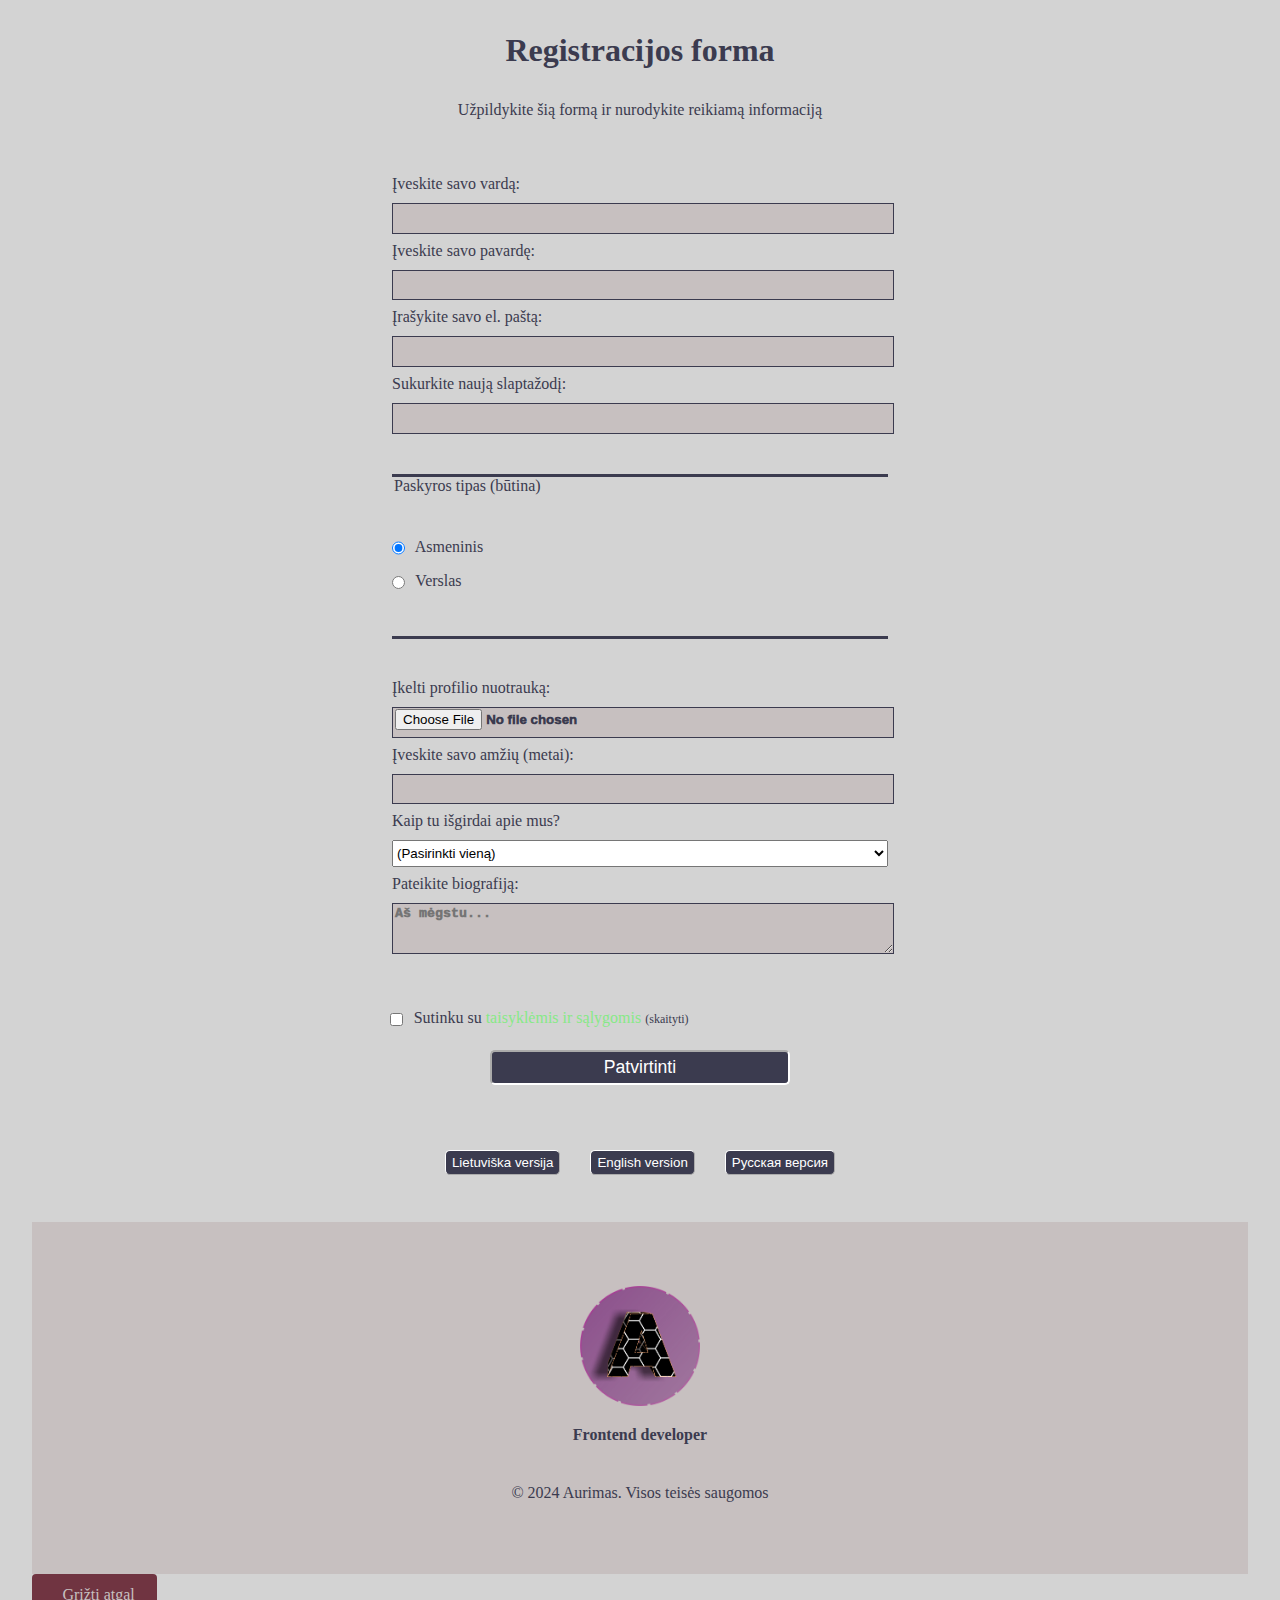
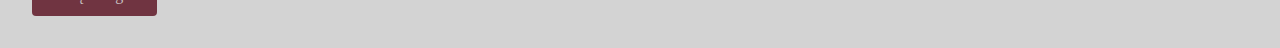
<file: index.html>
<!DOCTYPE html>
<html lang="en">
  <head>
    <meta charset="UTF-8">
    <title>Registration Form</title>
    <link rel="stylesheet" href="styles.css" />
  </head>
  <body>
    <h1>
      Registracijos forma</h1>
    <p>
      Užpildykite šią formą ir nurodykite reikiamą informaciją</p>
    <form method="post" action="" name="kontaktai">
      <fieldset>
        <label for="first-name">Įveskite savo vardą: <input id="first-name" name="first-name" type="text" required /></label>
        <label for="last-name">Įveskite savo pavardę: <input id="last-name" name="last-name" type="text" required /></label>
        <label for="email">
          Įrašykite savo el. paštą: <input id="email" name="email" type="email" required /></label>
        <label for="new-password">
          Sukurkite naują slaptažodį: <input id="new-password" name="new-password" type="password" pattern="[a-z0-9]{4,}" required /></label>
      </fieldset>
      <fieldset>
        <legend>
          Paskyros tipas (būtina)</legend>
        <label for="personal-account"><input id="personal-account" type="radio" name="account-type" class="inline" checked /> 
          Asmeninis</label>
        <label for="business-account"><input id="business-account" type="radio" name="account-type" class="inline" /> 
          Verslas</label>
      </fieldset>
      <fieldset>
        <label for="profile-picture">
          Įkelti profilio nuotrauką: <input id="profile-picture" type="file" name="file" /></label>
        <label for="age">Įveskite savo amžių (metai): <input id="age" type="number" name="age" min="13" max="120" /></label>
        <label for="referrer">
          Kaip tu išgirdai apie mus?
          <select id="referrer" name="referrer">
            <option value="">
              (Pasirinkti vieną)</option>
            <option value="1">Mūsų naujienos</option>
            <option value="2">Mūsų YouTube kanalas</option>
            <option value="3">Mūsų forumas</option>
            <option value="4">Kita</option>
          </select>
        </label>
        <label for="bio">
          Pateikite biografiją:
          <textarea id="bio" name="bio" rows="3" cols="30" placeholder="Aš mėgstu..."></textarea>
        </label>
      </fieldset>

<label for="terms-and-conditions">
    <input class="inline" id="terms-and-conditions"  type="checkbox" required name="terms-and-conditions" /> Sutinku su <a  href="salygos.html" style="color: rgb(135, 233, 135);"> taisyklėmis ir sąlygomis</a> <span style="font-size: 12px;"> (skaityti)</span>
  </label>
  <!-- <input type="submit" value="Patvirtinti" /> -->
  <button type="submit" class="inputt">
   Patvirtinti
</button>
   <span id="msg">
                      
</span>
    </form>
    
      <div class="language language__position">
        <button class="language__button"> <a href="index.html" class="language__color">Lietuviška versija</a> </button>
        <button class="language__button"> <a href="en.html" class="language__color">English version</a> </button>
        <button class="language__button"> <a href="ru.html" class="language__color">Русская версия</a> </button>
      </div>

      <footer class="footer">
        <div class="footer__bg">
            <div class="footer__container container grid">
                <div>
                    <h1 class="footer__title"><img src="img/logo8.png" class="footer__logo"> <p>Frontend developer</p> </h1>
                   
                                         
                </div>
              
            </div>
           
            <p class="footer__copy">&#169; 2024 Aurimas. Visos teisės saugomos</p>
        </div>
        <a href="https://darbai123.github.io/myHomePage/index.html#work" class="buttonn"><i class="fa-regular fa-arrow button__icon"></i>
          Grįžti atgal 
      </a>
    </footer>

      <script>
        const scriptURL = 'https://script.google.com/macros/s/AKfycbxJQdeaPfT9aaR6o2b8IiGdSraynkC7c_ia0UOFvetrhdDG4pqeGDquHFdXkfsf4f1M0w/exec'
        const form = document.forms['kontaktai']
        const msg = document.getElementById("msg")

        form.addEventListener('submit', e => {
          e.preventDefault()
          fetch(scriptURL, { method: 'POST', body: new FormData(form)})
            .then(response => {
                msg.innerHTML = "Duomenys patvirtinti"
                setTimeout(function(){
                    msg.innerHTML = ""
                },5000)
                form.reset()
                
            })
            .catch(error => console.error('Error!', error.message))
        })
      </script>
  </body>
</html>
</file>
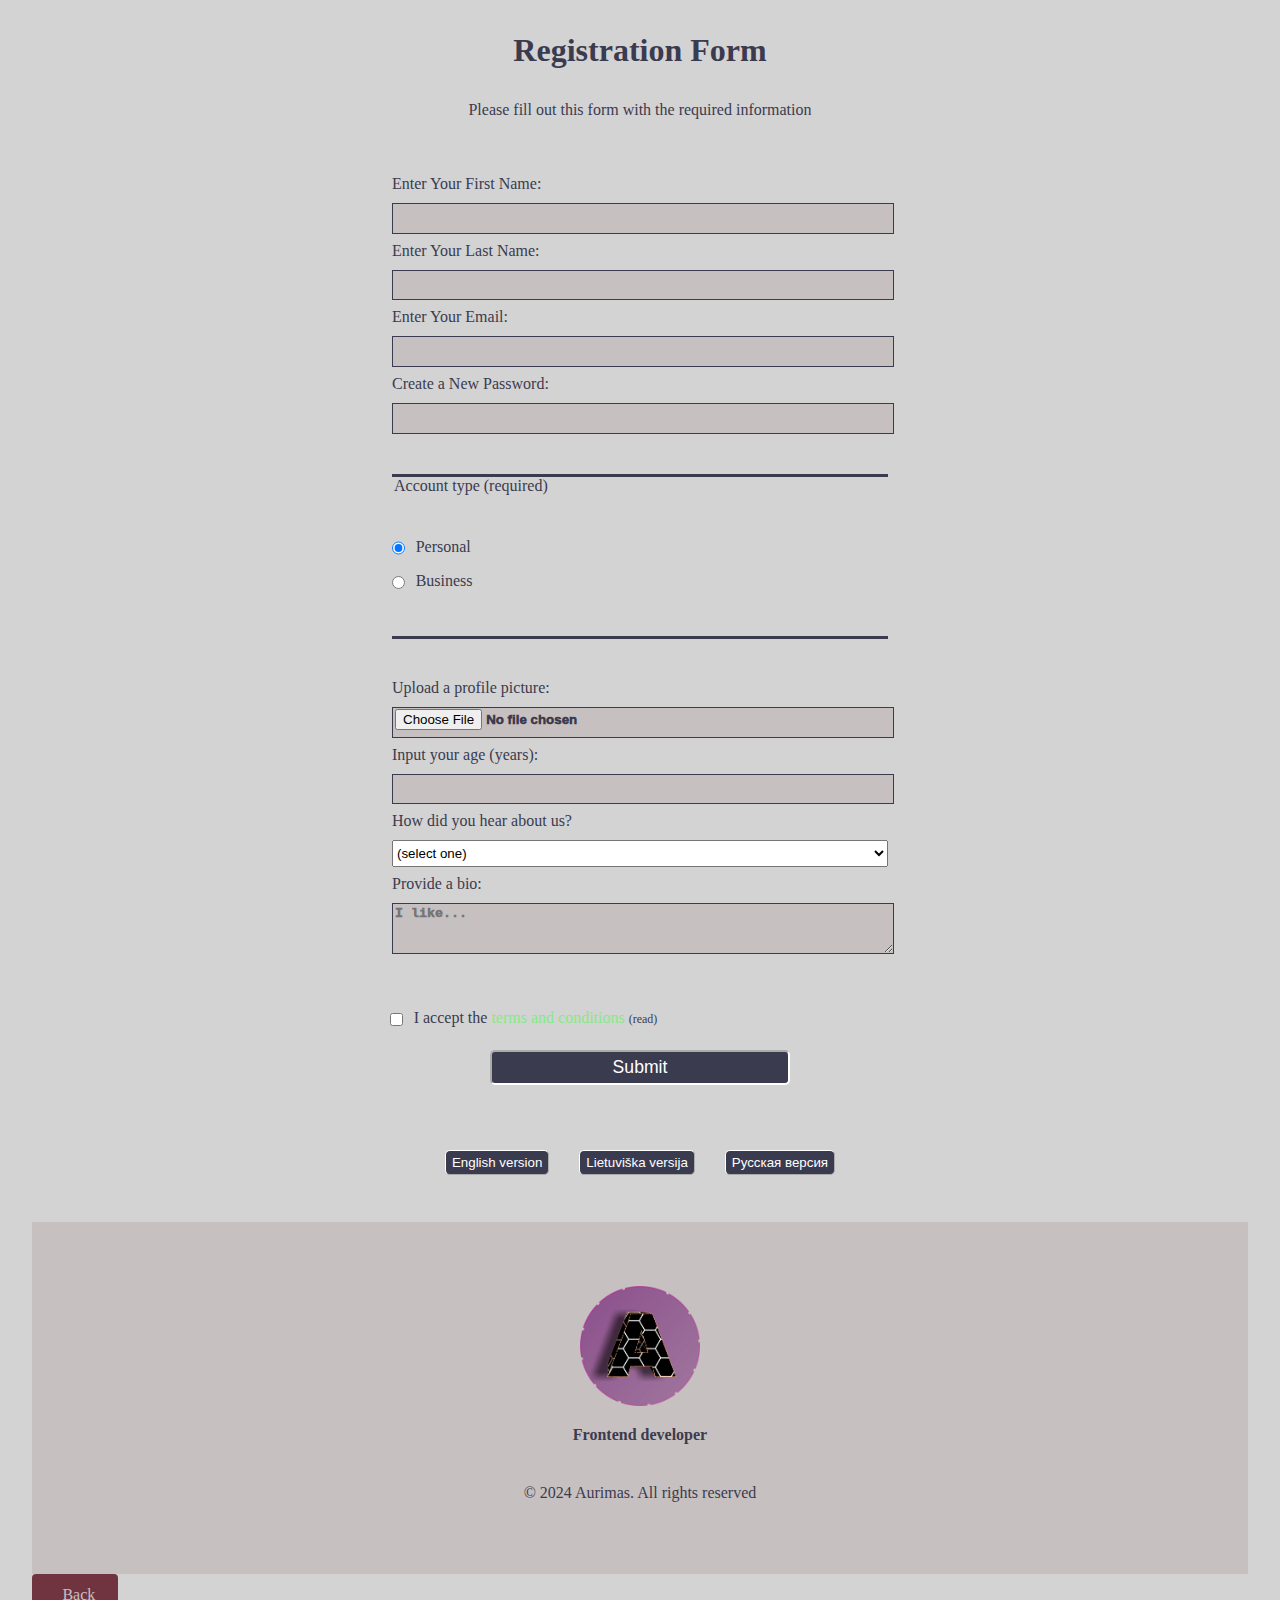
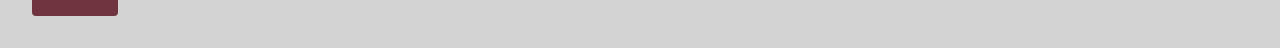
<file: en.html>
<!DOCTYPE html>
<html lang="en">
  <head>
    <meta charset="UTF-8">
    <title>Registration Form</title>
    <link rel="stylesheet" href="styles.css" />
  </head>
  <body>
    <h1>Registration Form</h1>
    <p>Please fill out this form with the required information</p>
    <form method="post" action="" name="kontaktai">
      <fieldset>
        <label for="first-name">Enter Your First Name: <input id="first-name" name="first-name" type="text" required /></label>
        <label for="last-name">Enter Your Last Name: <input id="last-name" name="last-name" type="text" required /></label>
        <label for="email">Enter Your Email: <input id="email" name="email" type="email" required /></label>
        <label for="new-password">Create a New Password: <input id="new-password" name="new-password" type="password" pattern="[a-z0-5]{8,}" required /></label>
      </fieldset>
      <fieldset>
        <legend>Account type (required)</legend>
        <label for="personal-account"><input id="personal-account" type="radio" name="account-type" class="inline" checked /> Personal</label>
        <label for="business-account"><input id="business-account" type="radio" name="account-type" class="inline" /> Business</label>
      </fieldset>
      <fieldset>
        <label for="profile-picture">Upload a profile picture: <input id="profile-picture" type="file" name="file" /></label>
        <label for="age">Input your age (years): <input id="age" type="number" name="age" min="13" max="120" /></label>
        <label for="referrer">How did you hear about us?
          <select id="referrer" name="referrer">
            <option value="">(select one)</option>
            <option value="1">Our News</option>
            <option value="2">Our YouTube Channel</option>
            <option value="3">Our Forum</option>
            <option value="4">Other</option>
          </select>
        </label>
        <label for="bio">Provide a bio:
          <textarea id="bio" name="bio" rows="3" cols="30" placeholder="I like..."></textarea>
        </label>
      </fieldset>

      <label for="terms-and-conditions">
        <input class="inline" id="terms-and-conditions"  type="checkbox" required name="terms-and-conditions" /> I accept the <a  href="terms.html" style="color: rgb(135, 233, 135);">terms and conditions</a> <span style="font-size: 12px;"> (read)</span>
      </label>
      <button type="submit" class="inputt">
        Submit
     </button>
        <span id="msg">
                           
     </span>
    </form>
    <div class="language language__position">
        <button class="language__button"> <a href="en.html" class="language__color">English version</a> </button>
        <button class="language__button"> <a href="index.html" class="language__color">Lietuviška versija</a> </button>
        <button class="language__button"> <a href="ru.html" class="language__color">Русская версия</a> </button>
      </div>

      <footer class="footer">
        <div class="footer__bg">
            <div class="footer__container container grid">
                <div>
                    <h1 class="footer__title"><img src="img/logo8.png" class="footer__logo"> <p>Frontend developer</p> </h1>
                   
                                         
                </div>
              
            </div>
           
            <p class="footer__copy">&#169; 2024 Aurimas. All rights reserved</p>
        </div>
        <a href="https://darbai123.github.io/myHomePage/#work" class="buttonn"><i class="fa-regular fa-arrow button__icon"></i>
          Back
      </a>
    </footer>

      <script>
        const scriptURL = 'https://script.google.com/macros/s/AKfycbxJQdeaPfT9aaR6o2b8IiGdSraynkC7c_ia0UOFvetrhdDG4pqeGDquHFdXkfsf4f1M0w/exec'
        const form = document.forms['kontaktai']
        const msg = document.getElementById("msg")

        form.addEventListener('submit', e => {
          e.preventDefault()
          fetch(scriptURL, { method: 'POST', body: new FormData(form)})
            .then(response => {
                msg.innerHTML = "Data comfirmed"
                setTimeout(function(){
                    msg.innerHTML = ""
                },5000)
                form.reset()
                
            })
            .catch(error => console.error('Error!', error.message))
        })
      </script>
  </body>
</html>
</file>
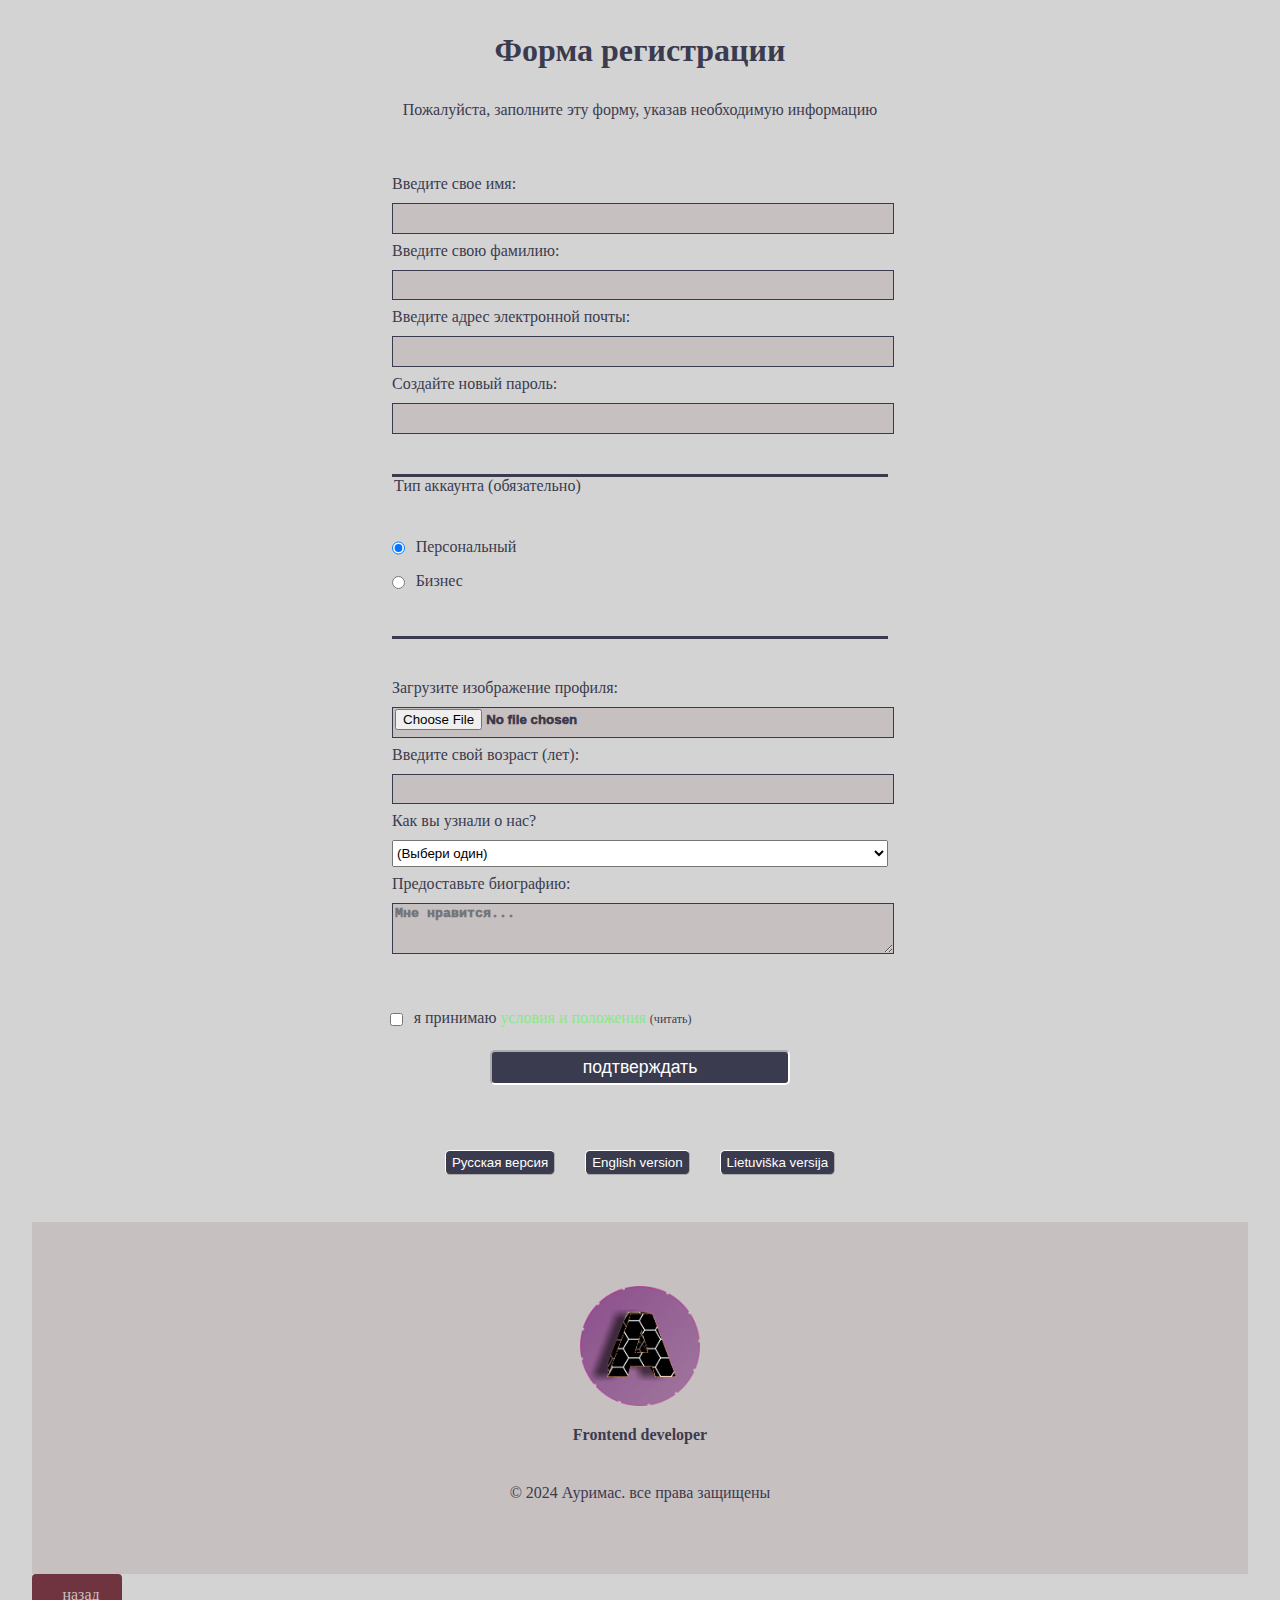
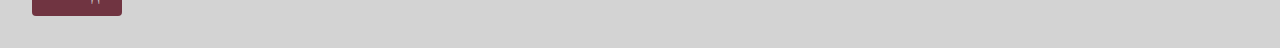
<file: ru.html>
<!DOCTYPE html>
<html lang="en">
  <head>
    <meta charset="UTF-8">
    <title>Registration Form</title>
    <link rel="stylesheet" href="styles.css" />
  </head>
  <body>
    <h1>Форма регистрации</h1>
    <p>
        Пожалуйста, заполните эту форму, указав необходимую информацию</p>
        <form method="post" action="" name="kontaktai">
      <fieldset>
        <label for="first-name">Введите свое имя: <input id="first-name" name="first-name" type="text" required /></label>
        <label for="last-name">Введите свою фамилию: <input id="last-name" name="last-name" type="text" required /></label>
        <label for="email">
            Введите адрес электронной почты: <input id="email" name="email" type="email" required /></label>
        <label for="new-password">
            Создайте новый пароль: <input id="new-password" name="new-password" type="password" pattern="[a-z0-5]{8,}" required /></label>
      </fieldset>
      <fieldset>
        <legend>
            Тип аккаунта (обязательно)</legend>
        <label for="personal-account"><input id="personal-account" type="radio" name="account-type" class="inline" checked /> Персональный</label>
        <label for="business-account"><input id="business-account" type="radio" name="account-type" class="inline" /> 
            Бизнес</label>
      </fieldset>
      <fieldset>
        <label for="profile-picture">Загрузите изображение профиля: <input id="profile-picture" type="file" name="file" /></label>
        <label for="age">Введите свой возраст (лет): <input id="age" type="number" name="age" min="13" max="120" /></label>
        <label for="referrer">
            Как вы узнали о нас?
          <select id="referrer" name="referrer">
            <option value="">(Выбери один)</option>
            <option value="1">Наши новости</option>
            <option value="2">Наш канал на YouTube</option>
            <option value="3">Наш форум</option>
            <option value="4">
                Другой</option>
          </select>
        </label>
        <label for="bio">
            Предоставьте биографию:
          <textarea id="bio" name="bio" rows="3" cols="30" placeholder="Мне нравится..."></textarea>
        </label>
      </fieldset>

      <label for="terms-and-conditions">
        <input class="inline" id="terms-and-conditions"  type="checkbox" required name="terms-and-conditions" /> я принимаю <a  href="ruterms.html" style="color: rgb(135, 233, 135);">условия и положения</a> <span style="font-size: 12px;"> (читать)</span>
      </label>
  
  <button type="submit" class="inputt">
    подтверждать
 </button>
    <span id="msg">
                       
 </span>
    </form>
    <div class="language language__position">
        <button class="language__button"> <a href="ru.html" class="language__color">Русская версия</a> </button>
        <button class="language__button"> <a href="en.html" class="language__color">English version</a> </button>
        <button class="language__button"> <a href="index.html" class="language__color">Lietuviška versija</a> </button>
      </div>


      <footer class="footer">
        <div class="footer__bg">
            <div class="footer__container container grid">
                <div>
                    <h1 class="footer__title"><img src="img/logo8.png" class="footer__logo"> <p>Frontend developer</p> </h1>
                   
                                         
                </div>
              
            </div>
           
            <p class="footer__copy">&#169; 2024 Ауримас. все права защищены</p>
        </div>
        <a href="https://darbai123.github.io/myHomePage/index.html#work" class="buttonn"><i class="fa-regular fa-arrow button__icon"></i>
          
назад
      </a>
    </footer>

      <script>
        const scriptURL = 'https://script.google.com/macros/s/AKfycbxJQdeaPfT9aaR6o2b8IiGdSraynkC7c_ia0UOFvetrhdDG4pqeGDquHFdXkfsf4f1M0w/exec'
        const form = document.forms['kontaktai']
        const msg = document.getElementById("msg")

        form.addEventListener('submit', e => {
          e.preventDefault()
          fetch(scriptURL, { method: 'POST', body: new FormData(form)})
            .then(response => {
                msg.innerHTML = "данные подтверждены"
                setTimeout(function(){
                    msg.innerHTML = ""
                },5000)
                form.reset()
                
            })
            .catch(error => console.error('Error!', error.message))
        })
      </script>
  </body>
</html>
</file>
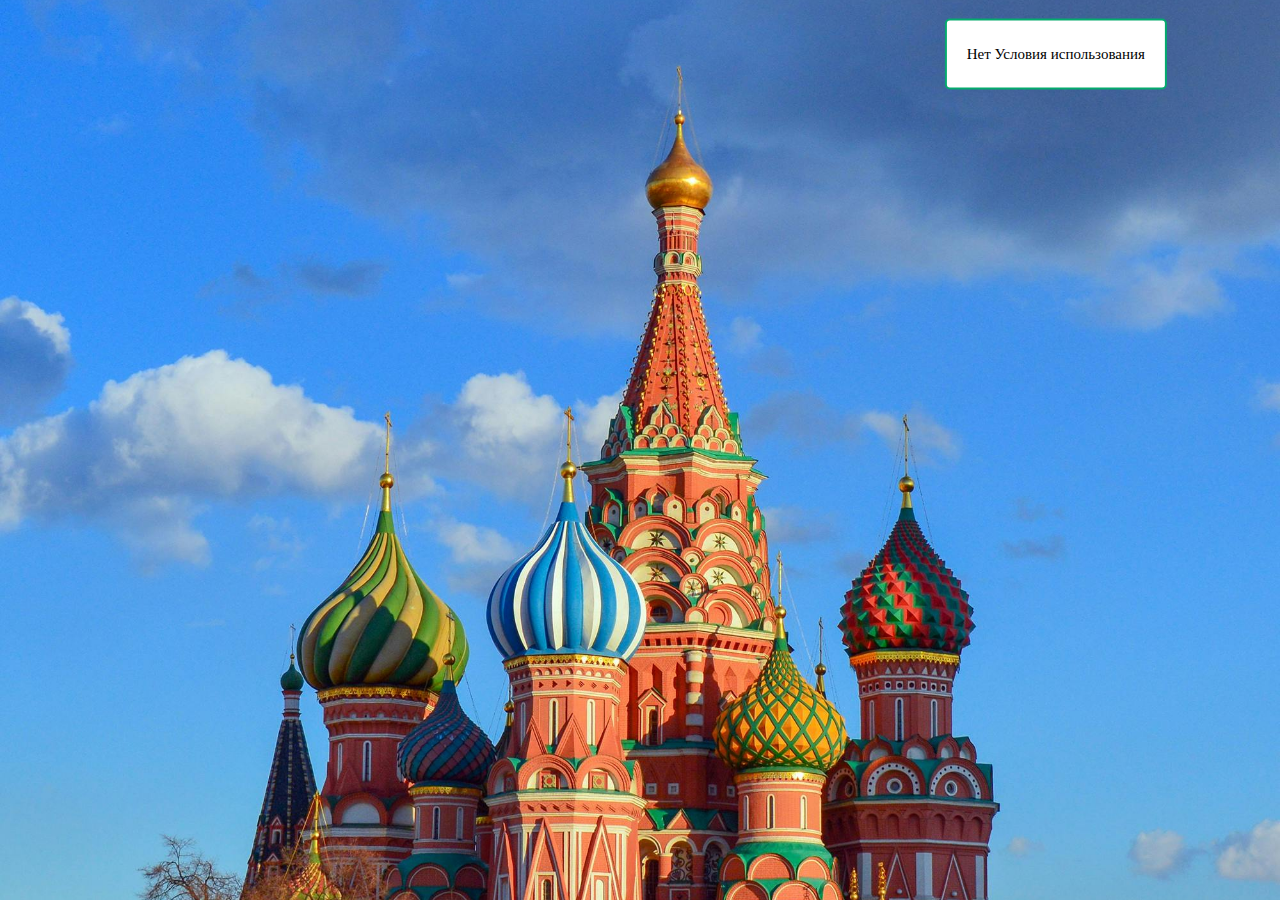
<file: ruterms.html>
<!DOCTYPE html>
<html lang="en">
<head>
    <meta charset="UTF-8">
    <meta name="viewport" content="width=device-width, initial-scale=1.0">
    <link rel="stylesheet" href="styles.css" />
    <title>Terms and condiutions</title>
    <style>
        body {
            background-image: url('img/pexels-pixabay-236294.jpg');
            background-size: cover;
            background-position: center;
            background-repeat: no-repeat;
          }
        </style>
</head>
<body>
    
    
    <a href="ru.html" class="button button1"><p style="font-size: 15px;">Нет Условия использования</p>
    
    </a>
</body>
</html>
</file>
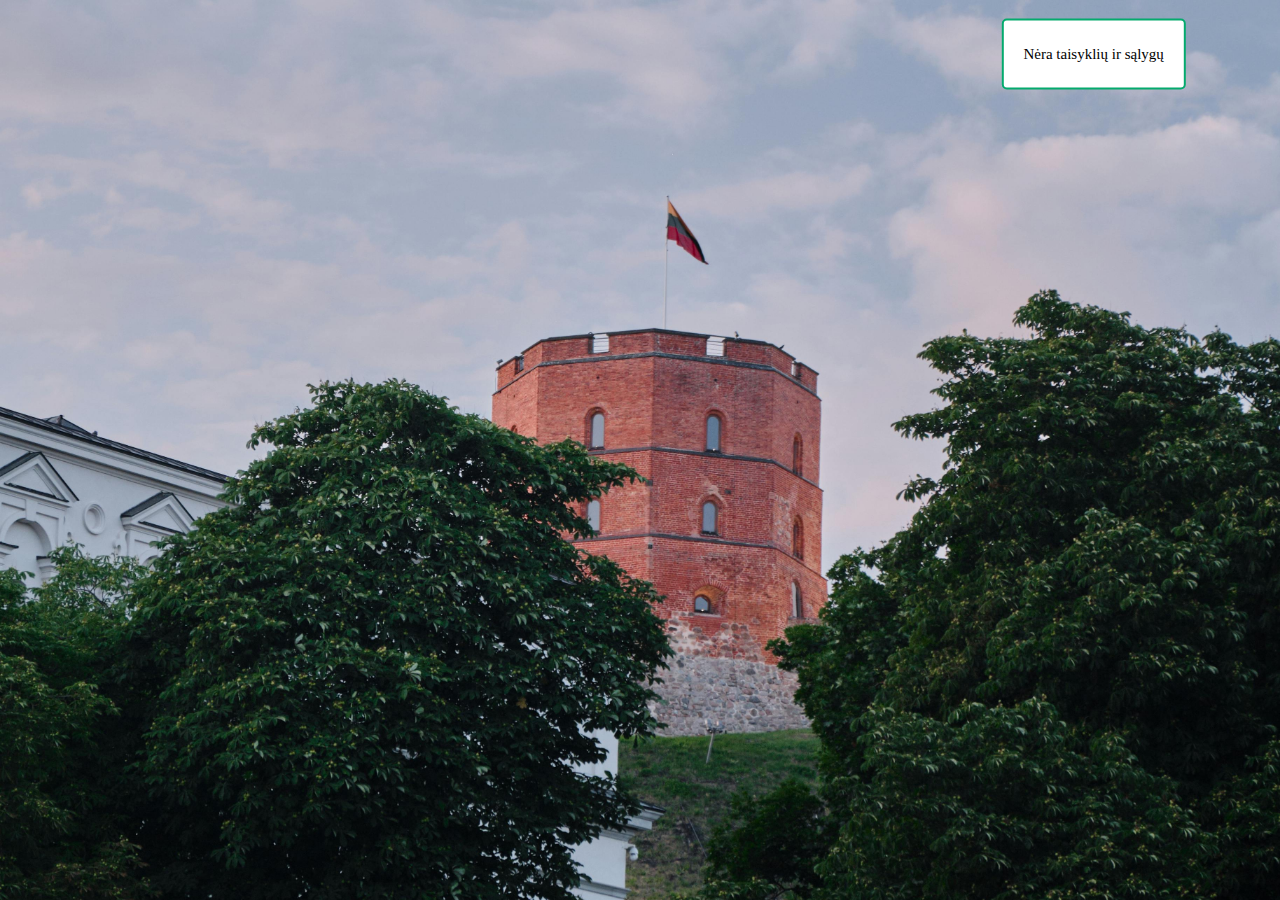
<file: salygos.html>
<!DOCTYPE html>
<html lang="en">
<head>
    <meta charset="UTF-8">
    <meta name="viewport" content="width=device-width, initial-scale=1.0">
    <link rel="stylesheet" href="styles.css" />
    <title>Terms and condiutions</title>
    <style>
        body {
            background-image: url('img/pexels-deimantas-viburys-17430376.jpg');
            background-size: cover;
            background-position: center;
            background-repeat: no-repeat;
          }
        </style>
</head>
<body> 
   
    
    <a href="index.html" class="button button1"><p style="font-size: 15px;">Nėra taisyklių ir sąlygų</p>
     
    </a>
</body>
</html>
</file>
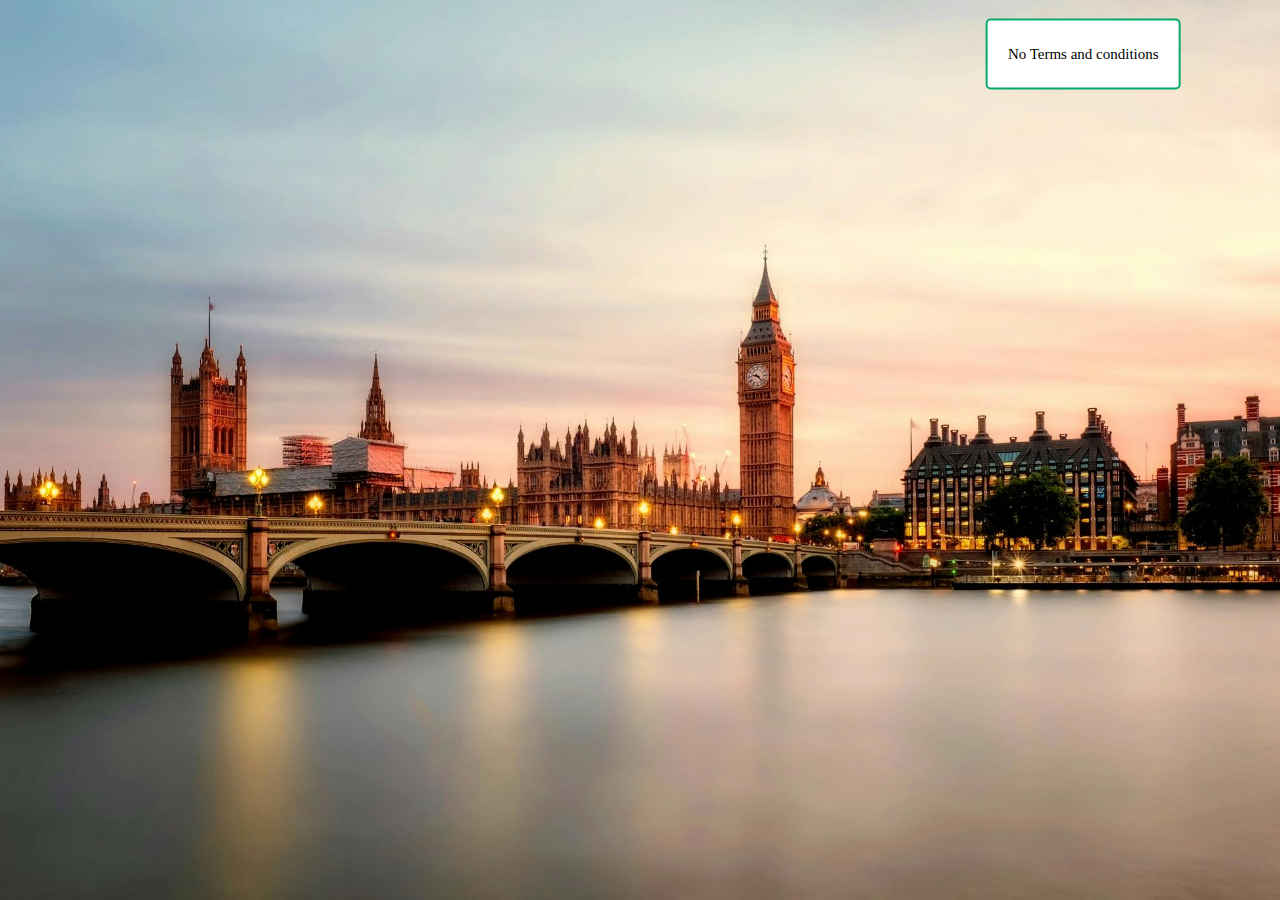
<file: terms.html>
<!DOCTYPE html>
<html lang="en">
<head>
    <meta charset="UTF-8">
    <meta name="viewport" content="width=device-width, initial-scale=1.0">
    <link rel="stylesheet" href="styles.css" />
    <title>Terms and condiutions</title>
    <style>
    body {
        background-image: url('img/pexels-pixabay-460672.jpg');
        background-size: cover;
        background-position: center;
        background-repeat: no-repeat;
      }
    </style>
</head>
<body>
    
    
    <a href="en.html" class="button button1"><p style="font-size: 15px;">No Terms and conditions</p>
   
    </a>
</body>
</html>
</file>
<file: styles.css>
body {
  width: 100%;
  height: 100vh;
  margin: 0;
  background-color: lightgrey;
  color: #3b3b4f;
  font-family: Tahoma;
  font-size: 16px;
}


h1, p {
  margin: 1em auto;
  text-align: center;
}

form {
  width: 60vw;
  max-width: 500px;
  min-width: 300px;
  margin: 0 auto;
  padding-bottom: 2em;
}

fieldset {
  border: none;
  padding: 2rem 0;
  border-bottom: 3px solid #3b3b4f;
}

fieldset:last-of-type {
  border-bottom: none;
}

label {
  display: block;
  margin: 0.5rem 0;
}

input,
textarea,
select {
  margin: 10px 0 0 0;
  width: 100%;
  min-height: 2em;
}

input, textarea {
  background-color:  rgb(199, 192, 192);
  border: 1px solid #3b3b4f;
  color: #3b3b4f;
  font-weight: 1000;
}

.inline {
  width: unset;
  margin: 0 0.5em 0 0;
  vertical-align: middle;
}

.inputt[type="submit"] {
  color: white;
  display: block;
  width: 60%;
  margin: 1em auto;
  height: 2em;
  font-size: 1.1rem;
  background-color: #3b3b4f;
  border: 2px inset white;
  min-width: 300px;
 
  border-radius: 5px;
  cursor: pointer;
}

input[type="file"] {
  padding: 1px 2px;
}
a{
  text-decoration: none;
}

.button {
  
  border: none;
  color: white;
  padding: 10px 20px;
  text-align: center;
  text-decoration: none;
  display: inline-block;
  font-size: 16px;
  margin: 4px 2px;
  transition-duration: 0.4s;
  cursor: pointer;
  position: absolute;
  top: 50px;
  right: 0;
  transform: translate(-50%, -50%);
  border-radius: 5px;
}
.button1 {
  background-color: white; 
  color: black; 
  border: 2px solid #04AA6D;
 
}

.button1:hover {
  background-color: #04AA6D;
  color: white;
}
.language__position{
  display: flex;
  justify-content: center;
  align-items: center;
  bottom: 0;
  
}
.language__button{
  background-color: #3b3b4f;
  border: 0.5px outset white;
border-radius: 5px;
margin: 15px;
min-height: 25px;
min-width: 25px;
}
.language__color{
  color: white;
}

.footer{
  padding: 2rem;
}
.footer__container {
  grid-template-columns: repeat(3, 1fr);
  column-gap: 1.6rem;
}

.footer__bg{
  background-color: rgb(199, 192, 192);
  padding: 3rem 0 3.5rem;
  /* border-radius: 50% / 100% 100% 0 0; */
  /* border: 5px solid rgb(145, 21, 145); */
  /* margin: 0 auto; */
}
.footer__title{
  font-size: var(--h1-font-size);
  margin-bottom: var(--mb-0-25);
}
.footer__subtitle{
 
  text-align: center;
}

.footer__copy{
  font-size: var(--smaller-font-size);
  text-align: center;
  margin-top: 2.5rem;
  font-size: 16px;
}
.footer__logo{
  width: 120px;
  height: 120px;
}

buttonn{
  cursor: pointer;
}
buttonn{
  border: none;
  outline: none;
}
.buttonn{
  display: inline-flex;
  align-items: center;
  column-gap: .5rem;
  background-color:  #703441;
  color: rgb(199, 192, 192);
  padding: .75rem 1.4rem;
  border-radius: .25rem;
  font-weight: var(--font-medium);
  position: relative;
  z-index: 1;
  /* transition: .4s; */
}
.buttonn:after{
  position:absolute;
  content: '';
  left: 0;
  top: 0;
  width: 100%;
  height: 100%;
  background-color: #3b3b4f;
  color: white;
  z-index: -1;
  transform-origin: center;
  transform: scale(0);
  border-radius: .25rem;
  transition: .4s;
}
.buttonn:hover::after{
  transform: scale(1);
}
.button__icon{
  font-size: 1.25rem;
}
</file>
